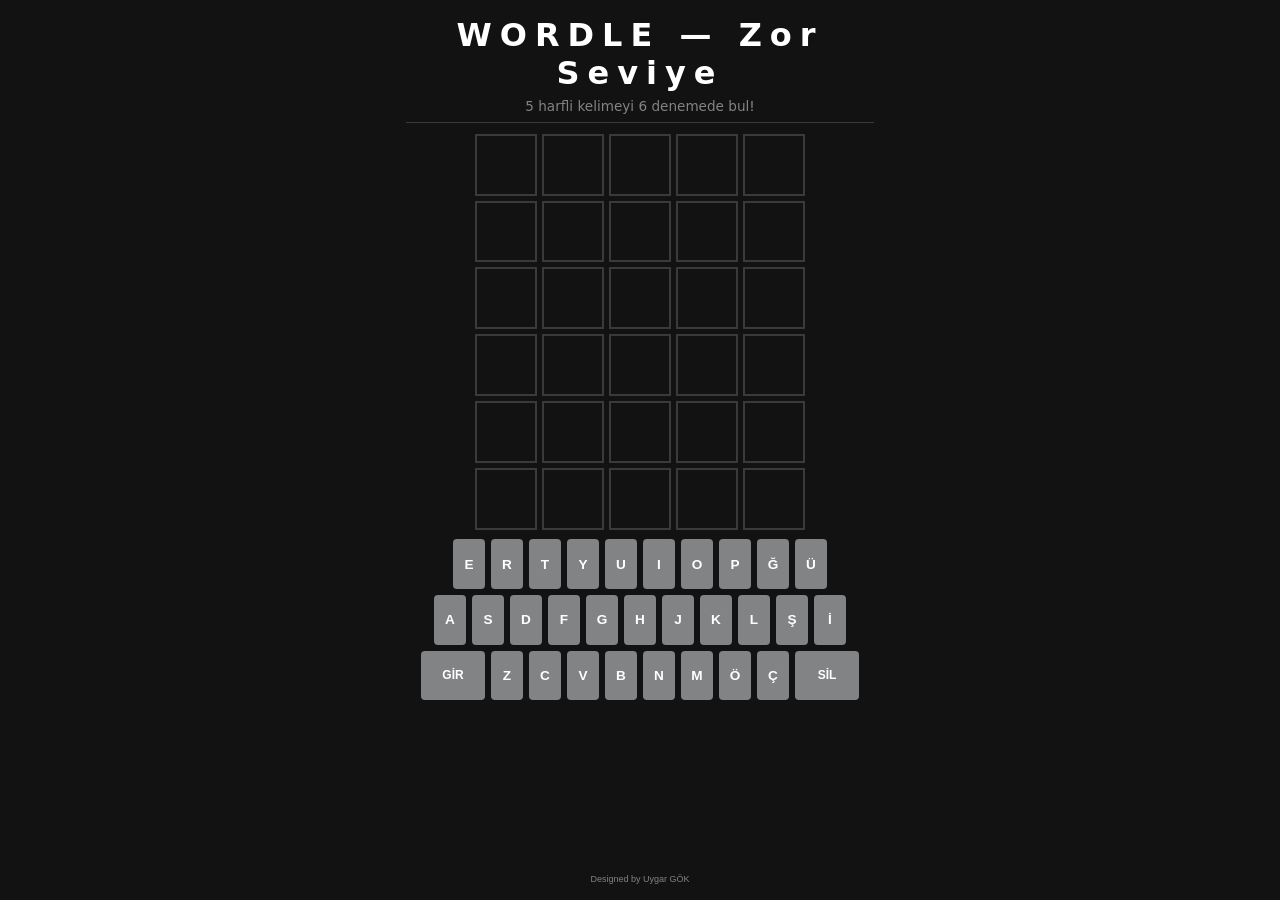
<file: index.html>
<!DOCTYPE html>
<html lang="tr">
<head>
  <meta charset="UTF-8">
  <meta name="viewport" content="width=device-width, initial-scale=1.0">
  <title>Wordle — Zor Seviye</title>
  <link rel="stylesheet" href="style.css">
</head>
<body>
  <div class="uygulama" tabindex="-1">
    <header>
      <h1>WORDLE — Zor Seviye</h1>
      <p class="altbaslik">5 harfli kelimeyi 6 denemede bul!</p>
    </header>

    <div id="mesaj" class="mesaj" aria-live="polite"></div>

    <div id="tahta" class="tahta" role="grid" aria-label="Tahmin tahtası"></div>

    <div id="bitis-panel" class="bitis-panel gizli">
      <p id="bitis-metin"></p>
      <button id="tekrar-oyna" class="dugme" type="button">Tekrar Oyna</button>
    </div>

    <div id="klavye" class="klavye" role="group" aria-label="Sanal klavye"></div>

    <footer class="site-altbilgi">Designed by Uygar GÖK</footer>
  </div>

  <script src="https://code.jquery.com/jquery-3.7.1.min.js"></script>
  <script src="words.js"></script>
  <script src="script.js"></script>
</body>
</html>
</file>
<file: style.css>
:root {
  --arka-plan: #121213;
  --yuzey: #1a1a1b;
  --kenarlik: #3a3a3c;
  --yazi: #ffffff;
  --yazi-soluk: #818384;
  --dogru: #538d4e;
  --yanlis-yerde: #b59f3b;
  --yok: #3a3a3c;
  --tus-arka: #818384;
}

* {
  box-sizing: border-box;
  margin: 0;
  padding: 0;
}

body {
  font-family: "Segoe UI", system-ui, sans-serif;
  background: var(--arka-plan);
  color: var(--yazi);
  min-height: 100vh;
  display: flex;
  justify-content: center;
}

.uygulama {
  width: 100%;
  max-width: 500px;
  min-height: 100vh;
  padding: 0.75rem 1rem 0.5rem;
  display: flex;
  flex-direction: column;
  align-items: center;
  gap: 0.35rem;
  outline: none;
}

header {
  text-align: center;
  padding: 0.25rem 0 0.5rem;
  border-bottom: 1px solid var(--kenarlik);
  width: 100%;
}

header h1 {
  font-size: 2rem;
  letter-spacing: 0.25em;
  font-weight: 700;
}

.altbaslik {
  color: var(--yazi-soluk);
  font-size: 0.85rem;
  margin-top: 0.35rem;
}

.mesaj {
  opacity: 0;
  font-weight: 600;
  font-size: 0.9rem;
  border-radius: 4px;
  pointer-events: none;
  transition: opacity 0.2s;
}

.mesaj.goster {
  opacity: 1;
  padding: 0.35rem 1rem;
  background: #fff;
  color: #121213;
}

.mesaj.hata {
  background: #ff4444;
  color: #fff;
}

.tahta {
  display: grid;
  grid-template-rows: repeat(6, 1fr);
  gap: 5px;
  width: 100%;
  max-width: 330px;
  aspect-ratio: 5 / 6;
}

.satir {
  display: grid;
  grid-template-columns: repeat(5, 1fr);
  gap: 5px;
}

.kutu {
  border: 2px solid var(--kenarlik);
  display: flex;
  align-items: center;
  justify-content: center;
  font-size: clamp(1.2rem, 5vw, 1.75rem);
  font-weight: 700;
  text-transform: uppercase;
}

.kutu.dolu {
  border-color: var(--yazi-soluk);
}

.kutu.dogru {
  background: var(--dogru);
  border-color: var(--dogru);
}

.kutu.yanlis-yerde {
  background: var(--yanlis-yerde);
  border-color: var(--yanlis-yerde);
}

.kutu.yok {
  background: var(--yok);
  border-color: var(--yok);
}

.kutu.cevir {
  animation: cevir 0.5s ease;
}

.satir.salla {
  animation: salla 0.5s;
}

@keyframes cevir {
  0% { transform: rotateX(0); }
  50% { transform: rotateX(90deg); }
  100% { transform: rotateX(0); }
}

@keyframes salla {
  0%, 100% { transform: translateX(0); }
  25% { transform: translateX(-5px); }
  75% { transform: translateX(5px); }
}

.klavye {
  display: flex;
  flex-direction: column;
  gap: 6px;
  width: 100%;
  padding: 0.25rem 0;
}

.klavye-satir {
  display: flex;
  justify-content: center;
  gap: 6px;
}

.tus {
  min-width: 2rem;
  height: 3.1rem;
  padding: 0 0.5rem;
  border: none;
  border-radius: 4px;
  background: var(--tus-arka);
  color: #fff;
  font-size: 0.85rem;
  font-weight: 700;
  cursor: pointer;
  text-transform: uppercase;
}

.tus.genis {
  min-width: 4rem;
  font-size: 0.75rem;
}

.tus.dogru { background: var(--dogru); }
.tus.yanlis-yerde { background: var(--yanlis-yerde); }
.tus.yok { background: var(--yok); }

.bitis-panel {
  width: 100%;
  max-width: 330px;
  margin: 0.5rem 0 0.25rem;
  padding: 0.75rem 1rem;
  display: flex;
  flex-direction: column;
  align-items: center;
  gap: 0.6rem;
  text-align: center;
}

.bitis-panel.gizli {
  display: none;
}

.bitis-panel p {
  color: var(--yazi);
  font-size: 0.95rem;
  font-weight: 600;
}

.dugme {
  background: var(--dogru);
  color: #fff;
  border: none;
  padding: 0.65rem 1.25rem;
  border-radius: 4px;
  font-size: 0.95rem;
  font-weight: 600;
  cursor: pointer;
}

.site-altbilgi {
  margin-top: auto;
  width: 100%;
  padding: 1rem 0 0.5rem;
  text-align: center;
  font-family: Arial, sans-serif;
  font-size: 9px;
  color: var(--yazi-soluk);
}

@media (max-width: 400px) {
  .tus {
    min-width: 1.6rem;
    height: 3rem;
    font-size: 0.75rem;
    padding: 0 0.25rem;
  }

  .tus.genis {
    min-width: 3rem;
  }
}
</file>
